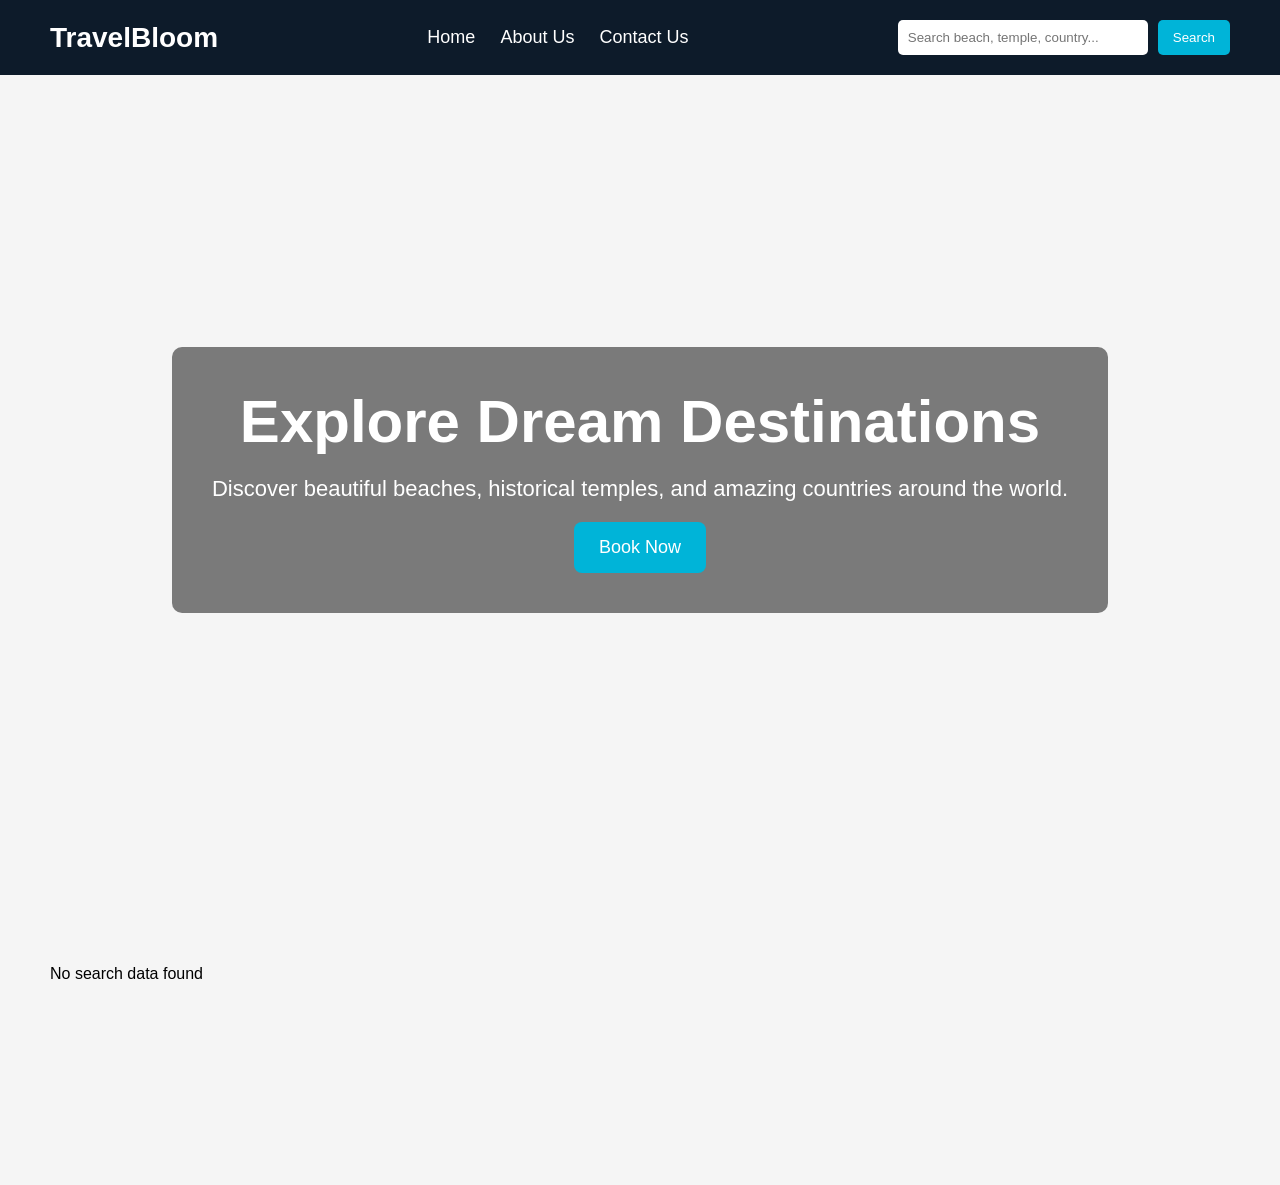
<file: index.html>
<!DOCTYPE html>
<html lang="en">
<head>
  <meta charset="UTF-8" />
  <meta name="viewport" content="width=device-width, initial-scale=1.0"/>
  <title>Travel Recommendation</title>
  <link rel="stylesheet" href="style.css" />
</head>
<body>

  <nav class="navbar">
    <div class="logo">TravelBloom</div>

    <div class="nav-links">
      <a href="index.html">Home</a>
      <a href="about.html">About Us</a>
      <a href="contact.html">Contact Us</a>
    </div>

    <div class="search-box">
      <input type="text" id="searchInput" placeholder="Search beach, temple, country..." />
      <button onclick="searchRecommendation()">Search</button>
    </div>
  </nav>

  <section class="hero">
    <div class="overlay">
      <h1>Explore Dream Destinations</h1>

      <p>
        Discover beautiful beaches, historical temples,
        and amazing countries around the world.
      </p>

      <button class="book-btn">Book Now</button>
    </div>
  </section>

  <section class="results-section">
    <div id="results" class="results"></div>
  </section>

  <script src="script.js"></script>
</body>
</html>
</file>
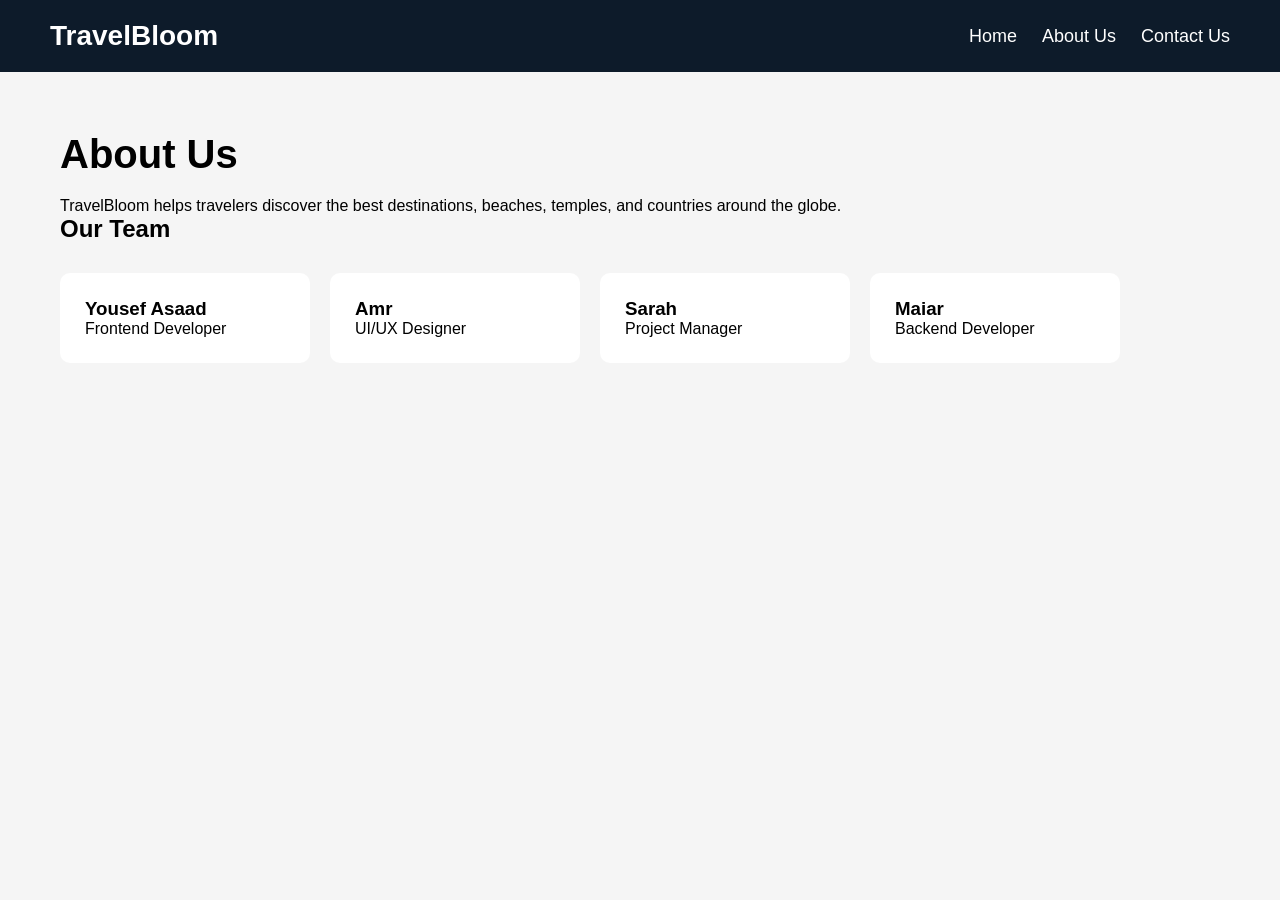
<file: about.html>
<!DOCTYPE html>
<html lang="en">
<head>
  <meta charset="UTF-8">
  <meta name="viewport" content="width=device-width, initial-scale=1.0">
  <title>About Us</title>
  <link rel="stylesheet" href="style.css">
</head>
<body>

  <nav class="navbar">
    <div class="logo">TravelBloom</div>

    <div class="nav-links">
      <a href="index.html">Home</a>
      <a href="about.html">About Us</a>
      <a href="contact.html">Contact Us</a>
    </div>
  </nav>

  <section class="page-section">
    <h1>About Us</h1>

    <p>
      TravelBloom helps travelers discover the best destinations,
      beaches, temples, and countries around the globe.
    </p>

    <h2>Our Team</h2>

    <div class="team">
      <div class="card">
        <h3>Yousef Asaad</h3>
        <p>Frontend Developer</p>
      </div>

      <div class="card">
        <h3>Amr</h3>
        <p>UI/UX Designer</p>
      </div>

      <div class="card">
        <h3>Sarah</h3>
        <p>Project Manager</p>
        </div>

        <div class="card">
        <h3>Maiar</h3>
        <p>Backend Developer</p>
      </div>
    </div>
  </section>

</body>
</html>
</file>
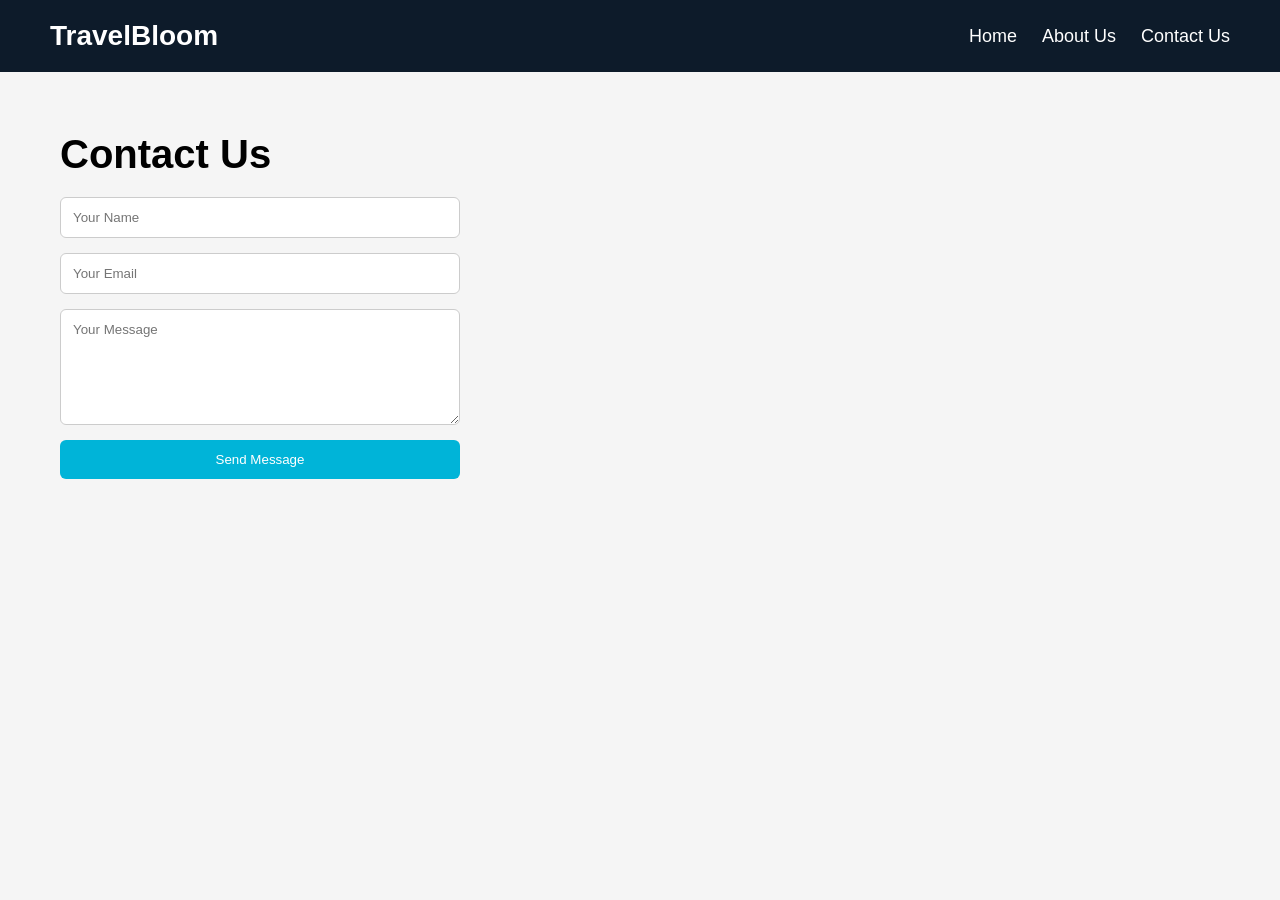
<file: contact.html>
<!DOCTYPE html>
<html lang="en">
<head>
  <meta charset="UTF-8">
  <meta name="viewport" content="width=device-width, initial-scale=1.0">
  <title>Contact Us</title>
  <link rel="stylesheet" href="style.css">
</head>
<body>

  <nav class="navbar">
    <div class="logo">TravelBloom</div>

    <div class="nav-links">
      <a href="index.html">Home</a>
      <a href="about.html">About Us</a>
      <a href="contact.html">Contact Us</a>
    </div>
  </nav>

  <section class="page-section">
    <h1>Contact Us</h1>

    <form class="contact-form">
      <input type="text" placeholder="Your Name" required>

      <input type="email" placeholder="Your Email" required>

      <textarea rows="6" placeholder="Your Message"></textarea>

      <button type="submit">Send Message</button>
    </form>
  </section>

</body>
</html>
</file>
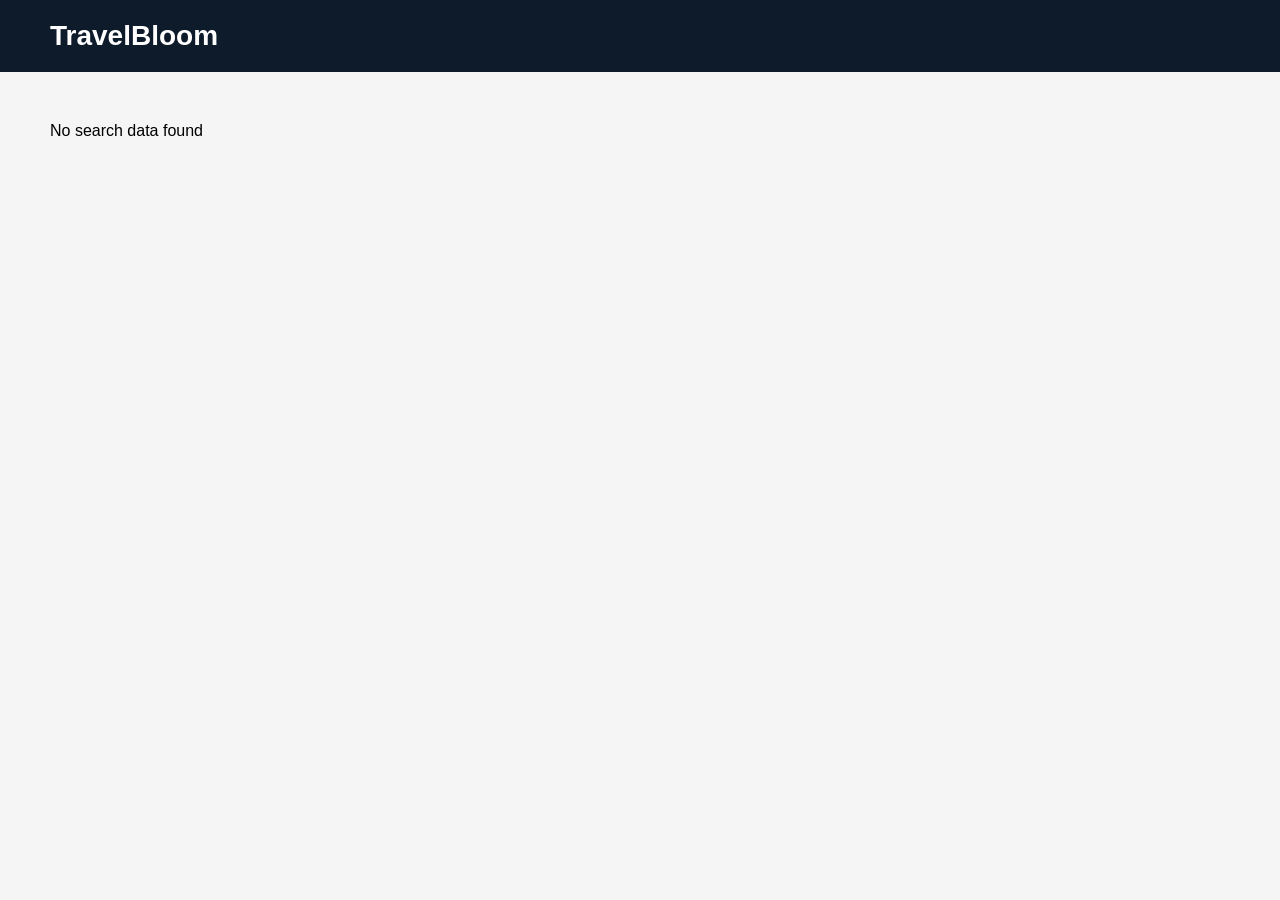
<file: results.html>
<!DOCTYPE html>
<html lang="en">
<head>
  <meta charset="UTF-8">
  <title>Results</title>
  <link rel="stylesheet" href="style.css">
</head>
<body>

  <nav class="navbar">
    <div class="logo">TravelBloom</div>
  </nav>

  <section class="results-section">
    <div id="results"></div>
  </section>

  <script src="script.js"></script>
</body>
</html>
</file>
<file: style.css>
*{
  margin:0;
  padding:0;
  box-sizing:border-box;
  font-family:Arial, Helvetica, sans-serif;
}

body{
  background:#f5f5f5;
}

.navbar{
  display:flex;
  justify-content:space-between;
  align-items:center;
  padding:20px 50px;
  background:#0d1b2a;
}

.logo{
  color:white;
  font-size:28px;
  font-weight:bold;
}

.nav-links{
  display:flex;
  gap:25px;
}

.nav-links a{
  color:white;
  text-decoration:none;
  font-size:18px;
}

.nav-links a:hover{
  color:#00b4d8;
}

.search-box{
  display:flex;
  gap:10px;
}

.search-box input{
  padding:10px;
  border:none;
  border-radius:5px;
  width:250px;
}

.search-box button{
  padding:10px 15px;
  border:none;
  background:#00b4d8;
  color:white;
  border-radius:5px;
  cursor:pointer;
}

.hero{
  height:90vh;
  background:url('https://images.unsplash.com/photo-1507525428034-b723cf961d3e?q=80&w=1600') center/cover;
  display:flex;
  align-items:center;
  justify-content:center;
}

.overlay{
  background:rgba(0,0,0,0.5);
  padding:40px;
  border-radius:10px;
  text-align:center;
  color:white;
}

.overlay h1{
  font-size:60px;
  margin-bottom:20px;
}

.overlay p{
  font-size:22px;
  margin-bottom:20px;
}

.book-btn{
  padding:15px 25px;
  border:none;
  background:#00b4d8;
  color:white;
  font-size:18px;
  border-radius:8px;
  cursor:pointer;
}

.results-section{
  padding:50px;
  min-height: 300px;
}

.results{
  display:grid;
  grid-template-columns:repeat(auto-fit,minmax(300px,1fr));
  gap:20px;
   margin-top: 30px;
}

.result-card{
  background:white;
  border-radius:10px;
  overflow:hidden;
  box-shadow:0 2px 10px rgba(0,0,0,0.1);
}

.result-card img{
  width:100%;
  height:220px;
  object-fit:cover;
}

.result-card h3{
  padding:15px;
}

.page-section{
  padding:60px;
}

.page-section h1{
  margin-bottom:20px;
  font-size:40px;
}

.team{
  display:flex;
  gap:20px;
  margin-top:30px;
}

.card{
  background:white;
  padding:25px;
  border-radius:10px;
  width:250px;
}

.contact-form{
  width:400px;
  display:flex;
  flex-direction:column;
  gap:15px;
}

.contact-form input,
.contact-form textarea{
  padding:12px;
  border:1px solid #ccc;
  border-radius:6px;
}

.contact-form button{
  padding:12px;
  border:none;
  background:#00b4d8;
  color:white;
  border-radius:6px;
  cursor:pointer;
}
</file>
